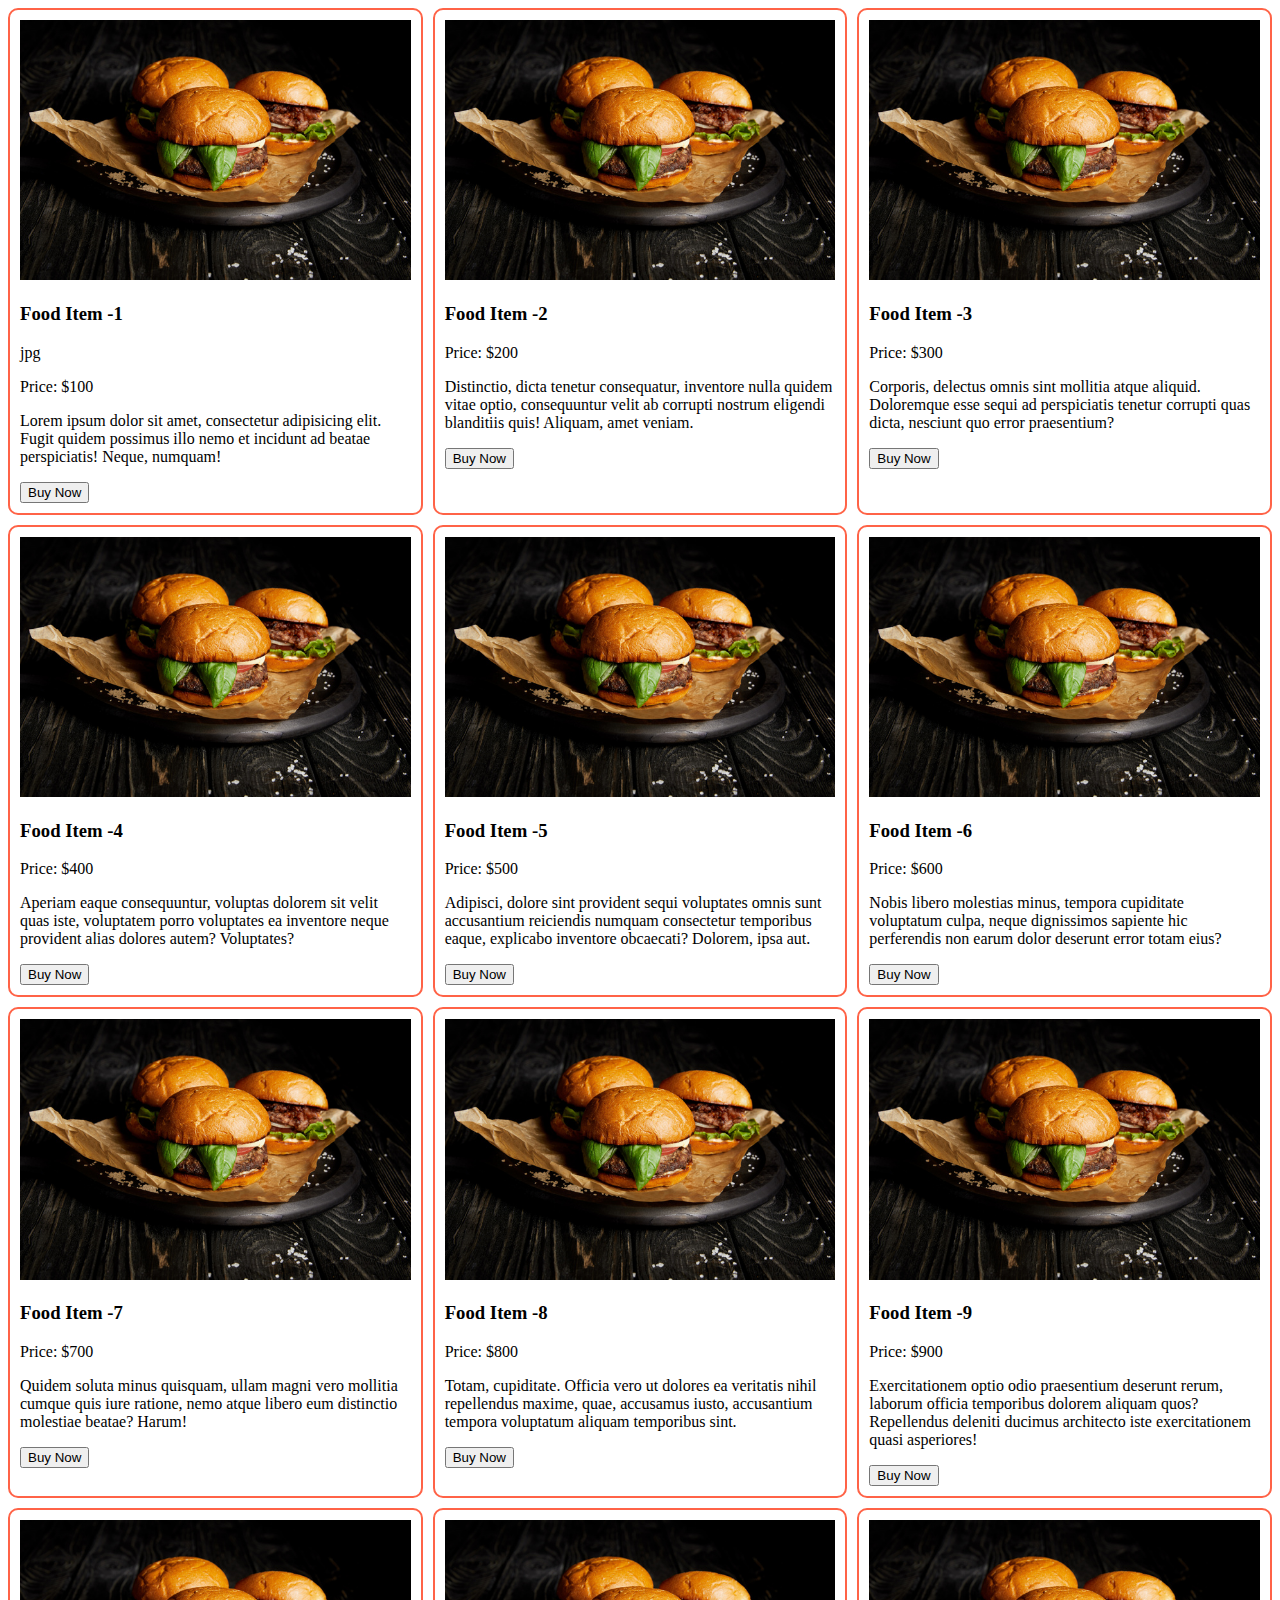
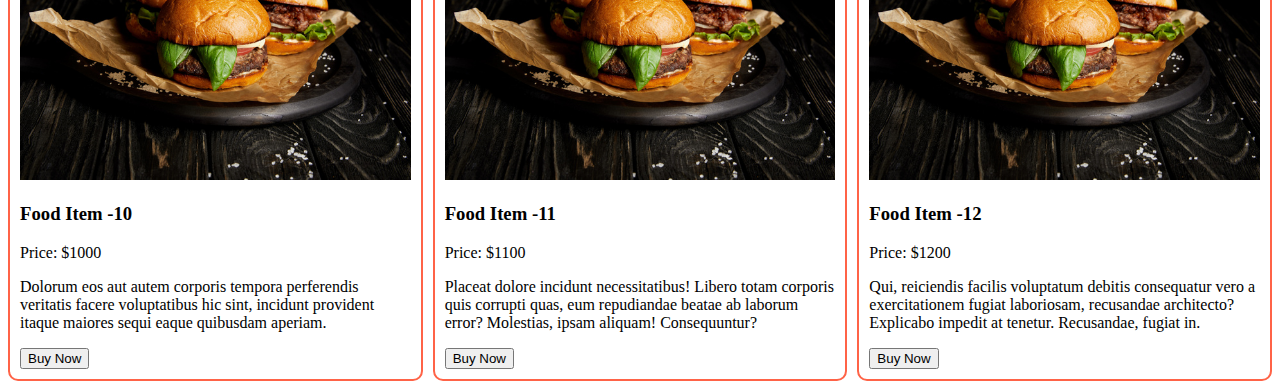
<file: index.html>
<!DOCTYPE html>
<html lang="en">
<head>
    <meta charset="UTF-8">
    <meta name="viewport" content="width=device-width, initial-scale=1.0">
    <title>Responsive</title>
    <link rel="stylesheet" href="style/style.css">
</head>
<body>

    <section>
        <div class="container">
            <div class="food">
                <img src="image/nature.jpg" alt="">
                <h3>Food Item -1</h3>jpg
                <p>Price: $100</p>
                <p>Lorem ipsum dolor sit amet, consectetur adipisicing elit. Fugit quidem possimus illo nemo et incidunt ad beatae perspiciatis! Neque, numquam!</p>
                <button>Buy Now</button>
            </div>
            <div class="food">
                <img src="image/nature.jpg" alt="">
                <h3>Food Item -2</h3>
                <p>Price: $200</p>
                <p>Distinctio, dicta tenetur consequatur, inventore nulla quidem vitae optio, consequuntur velit ab corrupti nostrum eligendi blanditiis quis! Aliquam, amet veniam.</p>
                <button>Buy Now</button>
            </div>
            <div class="food">
                <img src="image/nature.jpg" alt="">
                <h3>Food Item -3</h3>
                <p>Price: $300</p>
                <p>Corporis, delectus omnis sint mollitia atque aliquid. Doloremque esse sequi ad perspiciatis tenetur corrupti quas dicta, nesciunt quo error praesentium?</p>
                <button>Buy Now</button>
            </div>
            <div class="food">
                <img src="image/nature.jpg" alt="">
                <h3>Food Item -4</h3>
                <p>Price: $400</p>
                <p>Aperiam eaque consequuntur, voluptas dolorem sit velit quas iste, voluptatem porro voluptates ea inventore neque provident alias dolores autem? Voluptates?</p>
                <button>Buy Now</button>
            </div>
            <div class="food">
                <img src="image/nature.jpg" alt="">
                <h3>Food Item -5</h3>
                <p>Price: $500</p>
                <p>Adipisci, dolore sint provident sequi voluptates omnis sunt accusantium reiciendis numquam consectetur temporibus eaque, explicabo inventore obcaecati? Dolorem, ipsa aut.</p>
                <button>Buy Now</button>
            </div>
            <div class="food">
                <img src="image/nature.jpg" alt="">
                <h3>Food Item -6</h3>
                <p>Price: $600</p>
                <p>Nobis libero molestias minus, tempora cupiditate voluptatum culpa, neque dignissimos sapiente hic perferendis non earum dolor deserunt error totam eius?</p>
                <button>Buy Now</button>
            </div>
            <div class="food">
                <img src="image/nature.jpg" alt="">
                <h3>Food Item -7</h3>
                <p>Price: $700</p>
                <p>Quidem soluta minus quisquam, ullam magni vero mollitia cumque quis iure ratione, nemo atque libero eum distinctio molestiae beatae? Harum!</p>
                <button>Buy Now</button>
            </div>
            <div class="food">
                <img src="image/nature.jpg" alt="">
                <h3>Food Item -8</h3>
                <p>Price: $800</p>
                <p>Totam, cupiditate. Officia vero ut dolores ea veritatis nihil repellendus maxime, quae, accusamus iusto, accusantium tempora voluptatum aliquam temporibus sint.</p>
                <button>Buy Now</button>
            </div>
            <div class="food">
                <img src="image/nature.jpg" alt="">
                <h3>Food Item -9</h3>
                <p>Price: $900</p>
                <p>Exercitationem optio odio praesentium deserunt rerum, laborum officia temporibus dolorem aliquam quos? Repellendus deleniti ducimus architecto iste exercitationem quasi asperiores!</p>
                <button>Buy Now</button>
            </div>
            <div class="food">
                <img src="image/nature.jpg" alt="">
                <h3>Food Item -10</h3>
                <p>Price: $1000</p>
                <p>Dolorum eos aut autem corporis tempora perferendis veritatis facere voluptatibus hic sint, incidunt provident itaque maiores sequi eaque quibusdam aperiam.</p>
                <button>Buy Now</button>
            </div>
            <div class="food">
                <img src="image/nature.jpg" alt="">
                <h3>Food Item -11</h3>
                <p>Price: $1100</p>
                <p>Placeat dolore incidunt necessitatibus! Libero totam corporis quis corrupti quas, eum repudiandae beatae ab laborum error? Molestias, ipsam aliquam! Consequuntur?</p>
                <button>Buy Now</button>
            </div>
            <div class="food">
                <img src="image/nature.jpg" alt="">
                <h3>Food Item -12</h3>
                <p>Price: $1200</p>
                <p>Qui, reiciendis facilis voluptatum debitis consequatur vero a exercitationem fugiat laboriosam, recusandae architecto? Explicabo impedit at tenetur. Recusandae, fugiat in.</p>
                <button>Buy Now</button>
            </div>
        </div>
    </section>
    
</body>
</html>
</file>
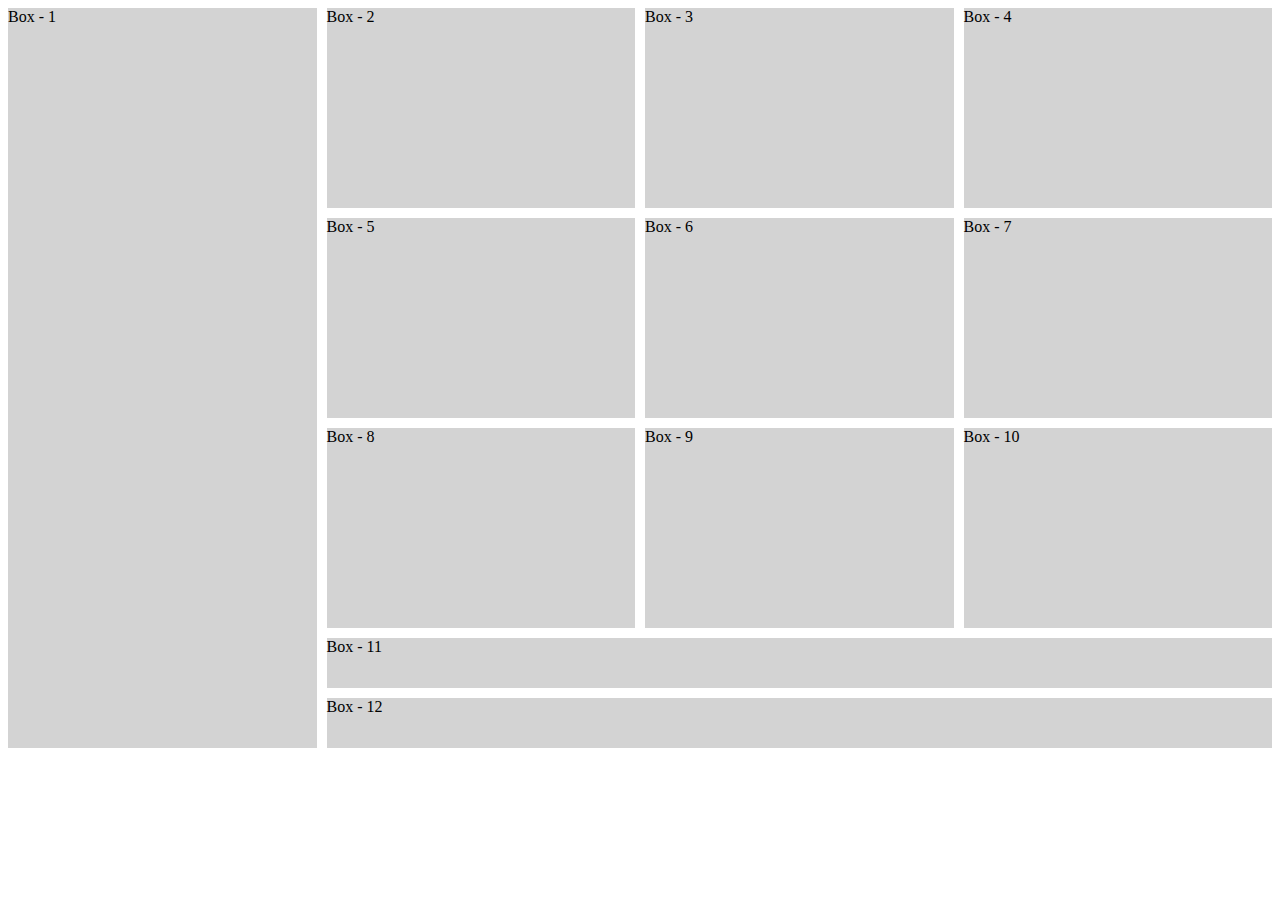
<file: grid.html>
<!DOCTYPE html>
<html lang="en">
<head>
    <meta charset="UTF-8">
    <meta name="viewport" content="width=device-width, initial-scale=1.0">
    <title>Document</title>
    <link rel="stylesheet" href="style/grid.css">
</head>
<body>
    <div class="container">
        <div class="box" id="box-1">Box - 1</div>
        <div class="box" id="box-2">Box - 2</div>
        <div class="box" id="box-3">Box - 3</div>
        <div class="box" id="box-4">Box - 4</div>
        <div class="box" id="box-5">Box - 5</div>
        <div class="box" id="box-6">Box - 6</div>
        <div class="box" id="box-7">Box - 7</div>
        <div class="box" id="box-8">Box - 8</div>
        <div class="box" id="box-9">Box - 9</div>
        <div class="box" id="box-10">Box - 10</div>
        <div class="box" id="box-11">Box - 11</div>
        <div class="box" id="box-12">Box - 12</div>
    </div>
    
</body>
</html>
</file>
<file: style/style.css>
.container{
    display: grid;
    grid-template-columns: repeat(3, 1fr);
    gap: 10px;



}



.food{
    border: 2px solid tomato;
    padding: 10px;
    border-radius: 10px;
    
}

.food img{
    width: 100%;
}


/* Smaller device style */

@media screen and (max-width:576px) {
    .container{
        grid-template-columns: repeat(1, 1fr);
    }
    
}

/* Medium device style area */

@media screen and (min-width: 576px) and (max-width: 992px) {
    .container{
        grid-template-columns: repeat(2, 1fr);
    }
    
}
</file>
<file: style/grid.css>
.container{
    display: grid;
    grid-template-columns: repeat(4, 1fr);
    grid-template-rows: repeat(3, 200px) 50px 50px;
    gap: 10px;

}

.box{
    background-color: lightgray;
    /* height: 100px; */
}

#box-1{
    grid-row: span 5;
}

#box-11, #box-12{
    grid-column: span 3;

}
</file>
